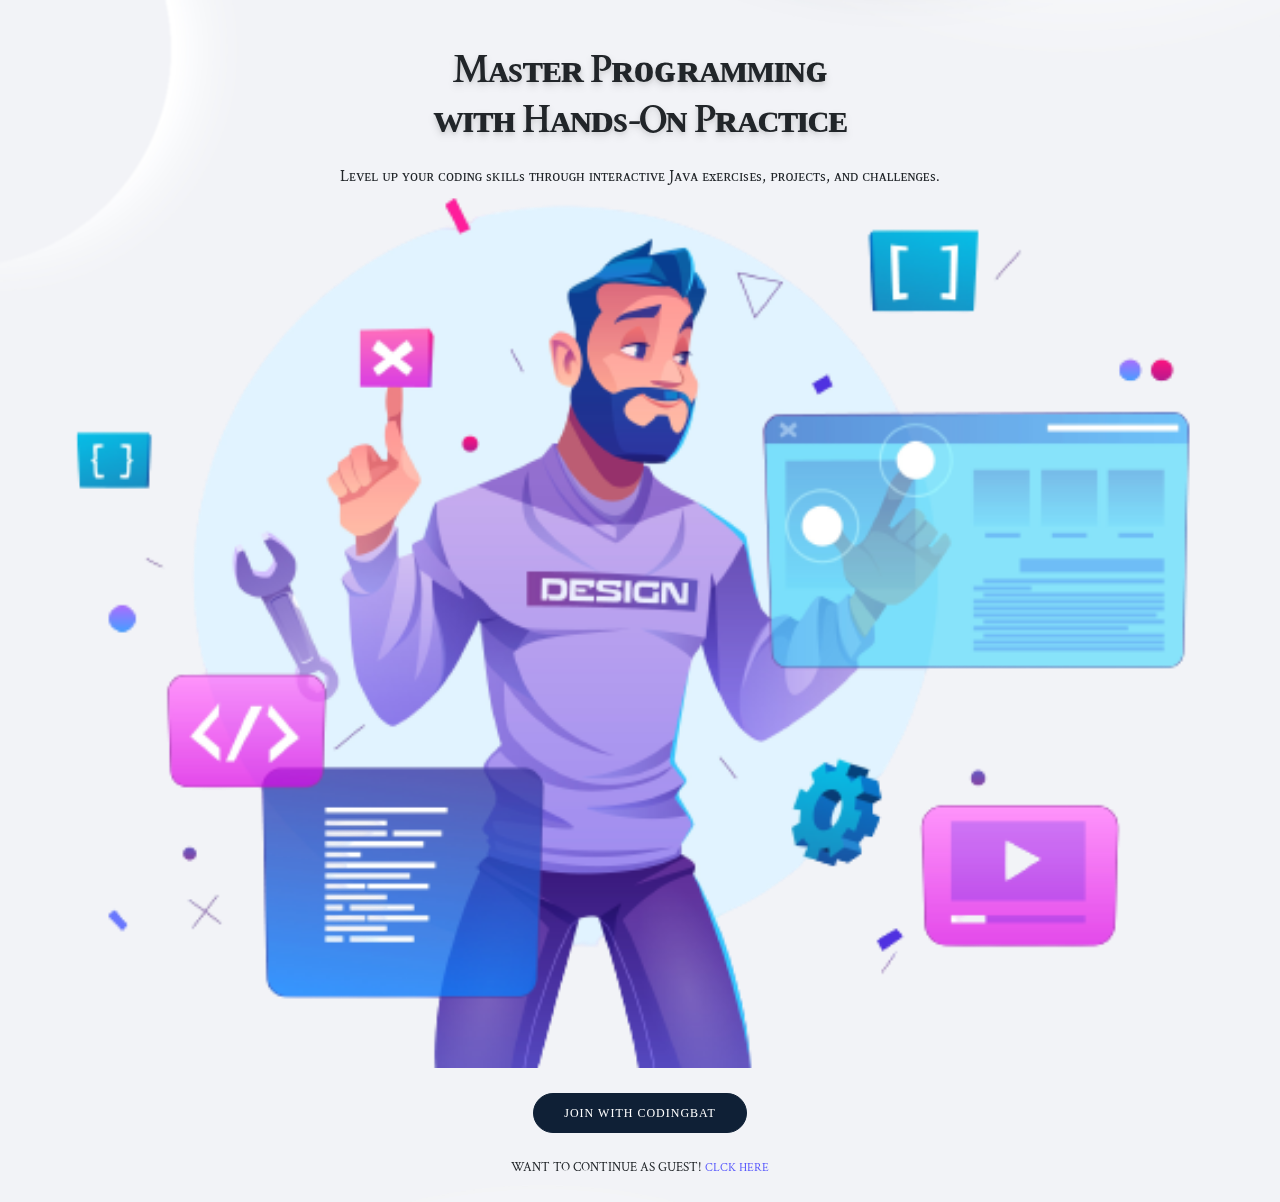
<file: index.html>
<!DOCTYPE html>
<html lang="en">
<head>
    <meta charset="UTF-8">
    <meta name="viewport" content="width=device-width, initial-scale=1.0">
    <title>CodingBat_Tech_Inc</title>
    <link rel="stylesheet" href="Styles.css">
    <link href="https://cdn.jsdelivr.net/npm/bootstrap@5.3.2/dist/css/bootstrap.min.css" rel="stylesheet" integrity="sha384-T3c6CoIi6uLrA9TneNEoa7RxnatzjcDSCmG1MXxSR1GAsXEV/Dwwykc2MPK8M2HN" crossorigin="anonymous">
</head>
<body>
    <section id="section1">
        <div class="hero-section flex-auto">
            <div class="hero-text flex">
                <h1 id="hero-section-title">Mᴀsᴛᴇʀ Pʀᴏɢʀᴀᴍᴍɪɴɢ<br>ᴡɪᴛʜ Hᴀɴᴅs-Oɴ Pʀᴀᴄᴛɪᴄᴇ</h1>
                <p>Lᴇᴠᴇʟ ᴜᴘ ʏᴏᴜʀ ᴄᴏᴅɪɴɢ sᴋɪʟʟs ᴛʜʀᴏᴜɢʜ ɪɴᴛᴇʀᴀᴄᴛɪᴠᴇ Jᴀᴠᴀ ᴇxᴇʀᴄɪsᴇs, ᴘʀᴏᴊᴇᴄᴛs, ᴀɴᴅ ᴄʜᴀʟʟᴇɴɢᴇs.</p>
                <img src="./images/hero.png" alt="Hero-pic" class="hero-pic">
                <a href="#" class="singup-btn" id="singup-btn">JOIN WITH CODINGBAT​</a>
                <p class="guest-msg">WANT TO CONTINUE AS GUEST! <a href="./home.html" class="guest">CLCK HERE</a></p>
            </div>
        </div>
    </section>
    <section id="section2">
        <div class="log" id="log">
            <svg xmlns="http://www.w3.org/2000/svg" width="25" height="25" fill="currentColor" class="bi bi-arrow-left-circle" id="close" viewBox="0 0 16 16">
                <path fill-rule="evenodd" d="M1 8a7 7 0 1 0 14 0A7 7 0 0 0 1 8zm15 0A8 8 0 1 1 0 8a8 8 0 0 1 16 0zm-4.5-.5a.5.5 0 0 1 0 1H5.707l2.147 2.146a.5.5 0 0 1-.708.708l-3-3a.5.5 0 0 1 0-.708l3-3a.5.5 0 1 1 .708.708L5.707 7.5H11.5z"/>
              </svg>
            <div class="logfrom">
                <form id="login-from1">
                  <div class="logo-from">
                    <img src="./images/logo.png" alt="logo" class="logo-from-pic">
                  </div>
                    <div class="mb-3">
                      <label for="exampleInputEmail1" class="form-label">Email address / Number</label>
                      <input type="email" class="form-control" id="exampleInputEmail" aria-describedby="emailHelp">
                      <div id="emailHelp" class="form-text">We'll never share your data with anyone else.</div>
                    </div>
                    <div class="mb-3">
                      <label for="exampleInputPassword1" class="form-label">Password</label>
                      <input type="password" class="form-control" id="exampleInputPassword">
                      <div id="passwordHelp" class="form-text">Must be 8-20 characters long with numbers.</div>
                    </div>
                    <div class="mb-3">
                        <label for="exampleInputPassword1" class="form-label">Confrom Password</label>
                        <input type="password" class="form-control" id="exampleInputRePassword">
                        <div id="emailHelp" class="form-text">Enter your password again</div>
                      </div>
                    <button type="submit" class="submit">SUBMIT</button>
                <p class="guest-msg">Already have account?<a href="#section3" class="guest" id="login">&nbsp;&nbsp;LOGIN</a></p>
                  </form>
            </div>
        </div>
    </section>
    <section id="section3">
        <div class="log" id="log1">
            <svg xmlns="http://www.w3.org/2000/svg" width="25" height="25" fill="currentColor" class="bi bi-arrow-left-circle" id="close1" viewBox="0 0 16 16">
                <path fill-rule="evenodd" d="M1 8a7 7 0 1 0 14 0A7 7 0 0 0 1 8zm15 0A8 8 0 1 1 0 8a8 8 0 0 1 16 0zm-4.5-.5a.5.5 0 0 1 0 1H5.707l2.147 2.146a.5.5 0 0 1-.708.708l-3-3a.5.5 0 0 1 0-.708l3-3a.5.5 0 1 1 .708.708L5.707 7.5H11.5z"/>
              </svg>
            <div class="logfrom">
                <form id="login-from">
                  <div class="logo-from">
                    <img src="./images/logo.png" alt="logo" class="logo-from-pic">
                  </div>
                    <div class="mb-3">
                      <label for="exampleInputEmail1" class="form-label">Email address / Number</label>
                      <input type="email" class="form-control" id="exampleInputEmail1" aria-describedby="emailHelp">
                      <div id="emailHelp" class="form-text">We'll never share your data with anyone else.</div>
                    </div>
                    <div class="mb-3">
                        <label for="exampleInputPassword1" class="form-label">Confrom Password</label>
                        <input type="password" class="form-control" id="exampleInputPassword1">
                        <div id="emailHelp" class="form-text">Enter your password </div>
                      </div>
                    <button type="submit" class="submit">SUBMIT</button>
                <p class="guest-msg">Don't have account?<a href="#section3" class="guest" id="singup-btn1">&nbsp;&nbsp;SINGUP</a></p>
                  </form>
            </div>
        </div>
    </section>
    <script src="https://cdn.jsdelivr.net/npm/@popperjs/core@2.11.8/dist/umd/popper.min.js" integrity="sha384-I7E8VVD/ismYTF4hNIPjVp/Zjvgyol6VFvRkX/vR+Vc4jQkC+hVqc2pM8ODewa9r" crossorigin="anonymous"></script>
    <script src="app.js"></script>
    <script src="https://cdn.jsdelivr.net/npm/bootstrap@5.3.2/dist/js/bootstrap.min.js" integrity="sha384-BBtl+eGJRgqQAUMxJ7pMwbEyER4l1g+O15P+16Ep7Q9Q+zqX6gSbd85u4mG4QzX+" crossorigin="anonymous"></script>
</body>
</html>
</file>
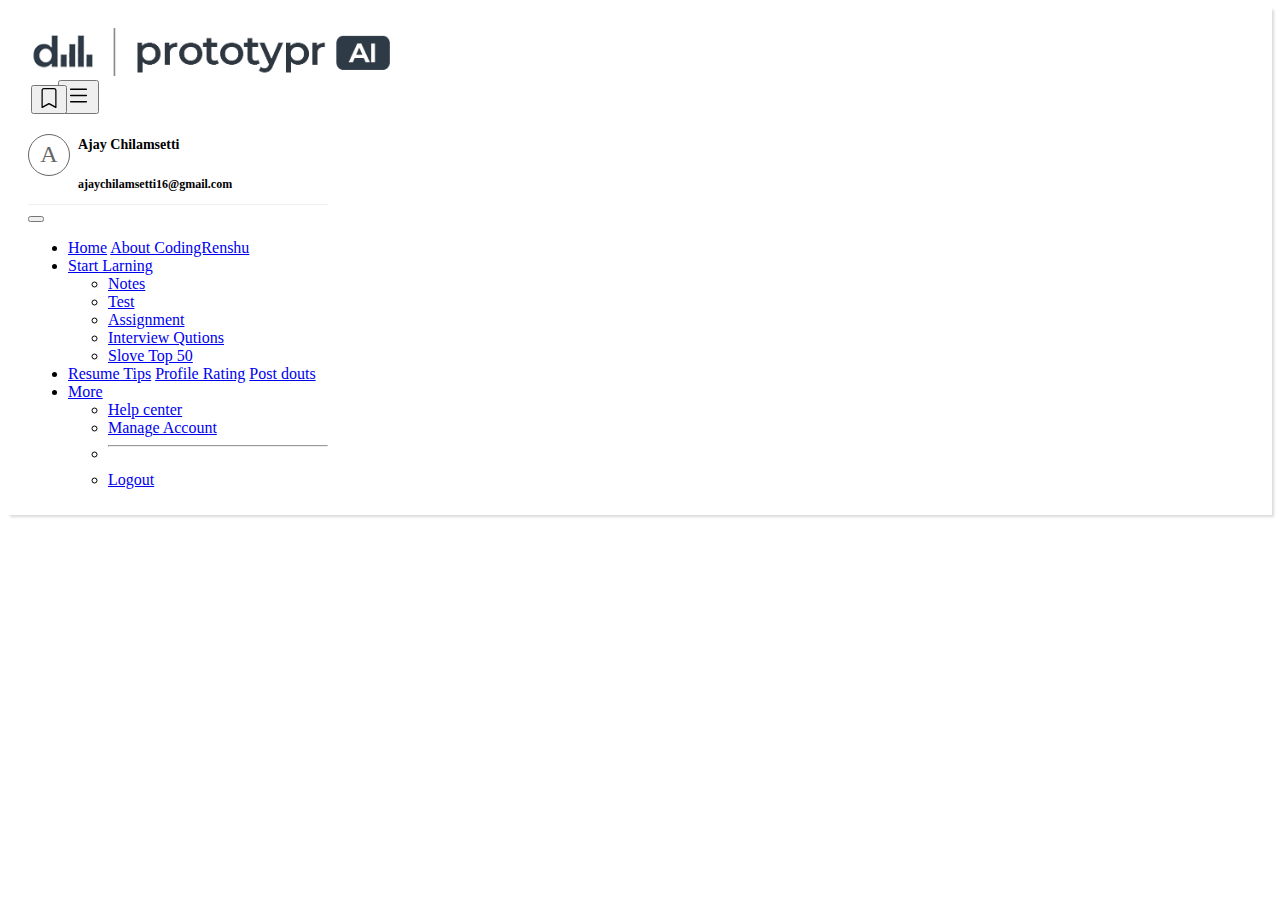
<file: home.html>
<!doctype html>
<html lang="en">
  <head>
    <meta charset="utf-8">
    <meta name="viewport" content="width=device-width, initial-scale=1">
    <title>Bootstrap demo</title>
    <link href="https://cdn.jsdelivr.net/npm/bootstrap@5.3.1/dist/css/bootstrap.min.css" rel="stylesheet" integrity="sha384-4bw+/aepP/YC94hEpVNVgiZdgIC5+VKNBQNGCHeKRQN+PtmoHDEXuppvnDJzQIu9" crossorigin="anonymous">
    <link rel="stylesheet" href="nav.css">
  </head>
  <body>
    <section class="section1" id="section1">
        <nav class="navbar navbar-dark bg-dark fixed-top">
            <div class="container-fluid">
                <img src="./images/logo.png" alt="Logo.png"  class="logo-pic">
              <div class="con">
                  <button class="btn" id="btn1">
                    <svg xmlns="http://www.w3.org/2000/svg" width="20" height="20" fill="currentColor" class="bi bi-bookmark" viewBox="0 0 16 16">
                        <path d="M2 2a2 2 0 0 1 2-2h8a2 2 0 0 1 2 2v13.5a.5.5 0 0 1-.777.416L8 13.101l-5.223 2.815A.5.5 0 0 1 2 15.5V2zm2-1a1 1 0 0 0-1 1v12.566l4.723-2.482a.5.5 0 0 1 .554 0L13 14.566V2a1 1 0 0 0-1-1H4z"/>
                      </svg>
                  </button >
                  <button class="btn" data-bs-toggle="offcanvas" data-bs-target="#offcanvasDarkNavbar" aria-controls="offcanvasDarkNavbar" aria-label="Toggle navigation">
                    <svg xmlns="http://www.w3.org/2000/svg" width="25" height="25" fill="currentColor" class="bi bi-list" viewBox="0 0 16 16">
                        <path fill-rule="evenodd" d="M2.5 12a.5.5 0 0 1 .5-.5h10a.5.5 0 0 1 0 1H3a.5.5 0 0 1-.5-.5zm0-4a.5.5 0 0 1 .5-.5h10a.5.5 0 0 1 0 1H3a.5.5 0 0 1-.5-.5zm0-4a.5.5 0 0 1 .5-.5h10a.5.5 0 0 1 0 1H3a.5.5 0 0 1-.5-.5z"/>
                      </svg>
                  </button>
              </div>
              <div class="offcanvas offcanvas-end text-bg-dark" tabindex="-1" id="offcanvasDarkNavbar" aria-labelledby="offcanvasDarkNavbarLabel">
                <div class="offcanvas-header">
                  <div class="profile_container">
                    <div class="profile_icon">A</div>
                    <div class="user-info">
                        <h5 class="offcanvas-title" id="offcanvasDarkNavbarLabel">Ajay Chilamsetti</h5>
                        <h3 class="user-mail">ajaychilamsetti16@gmail.com</h3>
                    </div>
                  </div>
                  <button type="button" class="btn-close btn-close-white" data-bs-dismiss="offcanvas" aria-label="Close"></button>
                </div>
                <div class="offcanvas-body">
                  <ul class="navbar-nav justify-content-end flex-grow-1 pe-3">
                    <li class="nav-item">
                      <a class="nav-link active" aria-current="page" href="./index.html">Home</a>
                      <a class="nav-link active" aria-current="page" href="#">About CodingRenshu</a>
                    </li>
                    <li class="nav-item dropdown">
                        <a class="nav-link dropdown-toggle" href="#" role="button" data-bs-toggle="dropdown" aria-expanded="false">
                          Start Larning
                        </a>
                        <ul class="dropdown-menu dropdown-menu-dark">
                          <li><a class="dropdown-item" href="./Java.html">Notes</a></li>
                          <li><a class="dropdown-item" href="#">Test</a></li>
                          <li><a class="dropdown-item" href="#">Assignment</a></li>
                          <li><a class="dropdown-item" href="#">Interview Qutions</a></li>
                          <li><a class="dropdown-item" href="#">Slove Top 50</a></li>
                        </ul>
                      </li>
                    <li class="nav-item">
                        <a class="nav-link active" aria-current="page" href="./resumetipes.html">Resume Tips</a>
                        <a class="nav-link active" aria-current="page" href="#">Profile Rating</a>
                        <a class="nav-link" href="#">Post douts</a>
                    </li>
                    <li class="nav-item dropdown">
                      <a class="nav-link dropdown-toggle" href="#" role="button" data-bs-toggle="dropdown" aria-expanded="false">
                        More
                      </a>
                      <ul class="dropdown-menu dropdown-menu-dark">
                        <li><a class="dropdown-item" href="#">Help center</a></li>
                        <li><a class="dropdown-item" href="#">Manage Account</a></li>
                        <li>
                          <hr class="dropdown-divider">
                        </li>
                        <li><a class="dropdown-item" href="#">Logout</a></li>
                      </ul>
                    </li>
                  </ul>
                </div>
              </div>
            </div>
          </nav>
    </section>
    <script src="app.js"></script>
    <script src="https://cdn.jsdelivr.net/npm/bootstrap@5.3.1/dist/js/bootstrap.bundle.min.js" integrity="sha384-HwwvtgBNo3bZJJLYd8oVXjrBZt8cqVSpeBNS5n7C8IVInixGAoxmnlMuBnhbgrkm" crossorigin="anonymous"></script>
  </body>
</html>
</file>
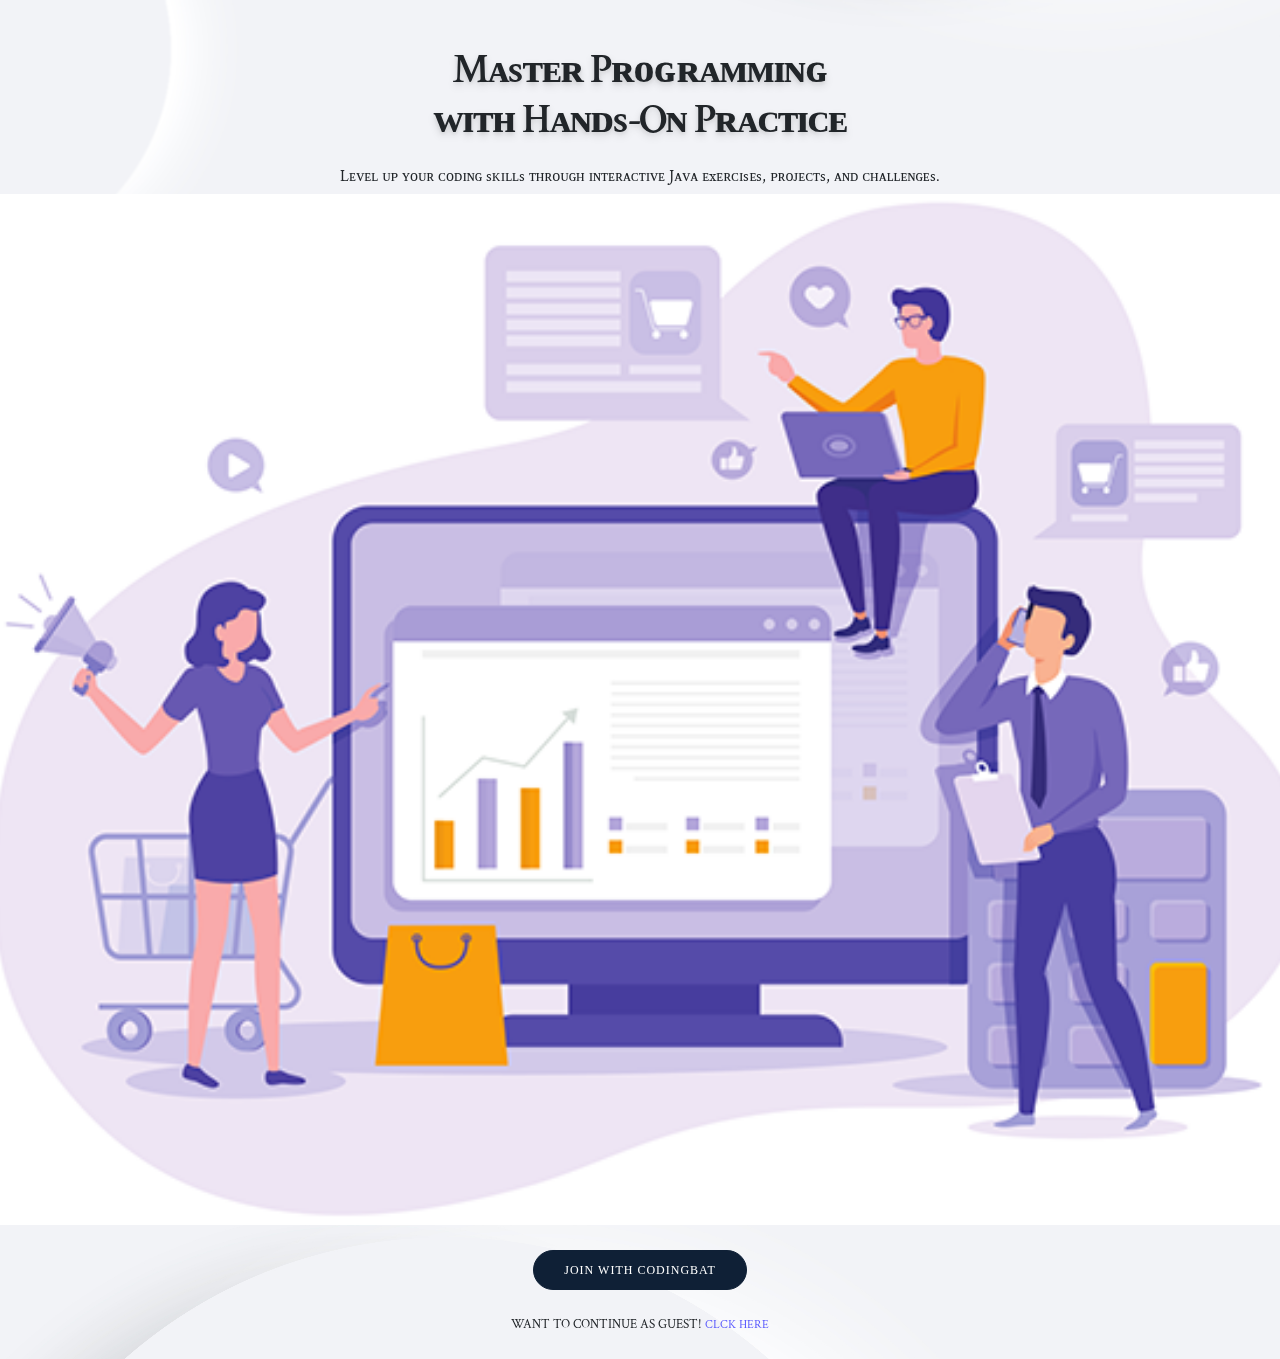
<file: index .html>
<!DOCTYPE html>
<html lang="en">
<head>
    <meta charset="UTF-8">
    <meta name="viewport" content="width=device-width, initial-scale=1.0">
    <title>CodingBat_Tech_Inc</title>
    <link rel="stylesheet" href="Styles.css">
    <link href="https://cdn.jsdelivr.net/npm/bootstrap@5.3.2/dist/css/bootstrap.min.css" rel="stylesheet" integrity="sha384-T3c6CoIi6uLrA9TneNEoa7RxnatzjcDSCmG1MXxSR1GAsXEV/Dwwykc2MPK8M2HN" crossorigin="anonymous">
</head>
<body>
    <section id="section1">
        <div class="hero-section flex-auto">
            <div class="hero-text flex">
                <h1 id="hero-section-title">Mᴀsᴛᴇʀ Pʀᴏɢʀᴀᴍᴍɪɴɢ<br>ᴡɪᴛʜ Hᴀɴᴅs-Oɴ Pʀᴀᴄᴛɪᴄᴇ</h1>
                <p>Lᴇᴠᴇʟ ᴜᴘ ʏᴏᴜʀ ᴄᴏᴅɪɴɢ sᴋɪʟʟs ᴛʜʀᴏᴜɢʜ ɪɴᴛᴇʀᴀᴄᴛɪᴠᴇ Jᴀᴠᴀ ᴇxᴇʀᴄɪsᴇs, ᴘʀᴏᴊᴇᴄᴛs, ᴀɴᴅ ᴄʜᴀʟʟᴇɴɢᴇs.</p>
                <img src="./images/hero1.png" alt="Hero-pic" class="hero-pic">
                <a href="#" class="singup-btn" id="singup-btn">JOIN WITH CODINGBAT​</a>
                <p class="guest-msg">WANT TO CONTINUE AS GUEST! <a href="./home.html" class="guest">CLCK HERE</a></p>
            </div>
        </div>
    </section>
    <section id="section2">
        <div class="log" id="log">
            <svg xmlns="http://www.w3.org/2000/svg" width="25" height="25" fill="currentColor" class="bi bi-arrow-left-circle" id="close" viewBox="0 0 16 16">
                <path fill-rule="evenodd" d="M1 8a7 7 0 1 0 14 0A7 7 0 0 0 1 8zm15 0A8 8 0 1 1 0 8a8 8 0 0 1 16 0zm-4.5-.5a.5.5 0 0 1 0 1H5.707l2.147 2.146a.5.5 0 0 1-.708.708l-3-3a.5.5 0 0 1 0-.708l3-3a.5.5 0 1 1 .708.708L5.707 7.5H11.5z"/>
              </svg>
            <div class="logfrom">
                <form id="login-from1">
                    <div class="mb-3">
                      <label for="exampleInputEmail1" class="form-label">Email address / Number</label>
                      <input type="email" class="form-control" id="exampleInputEmail" aria-describedby="emailHelp">
                      <div id="emailHelp" class="form-text">We'll never share your data with anyone else.</div>
                    </div>
                    <div class="mb-3">
                      <label for="exampleInputPassword1" class="form-label">Password</label>
                      <input type="password" class="form-control" id="exampleInputPassword">
                      <div id="passwordHelp" class="form-text">Must be 8-20 characters long with numbers.</div>
                    </div>
                    <div class="mb-3">
                        <label for="exampleInputPassword1" class="form-label">Confrom Password</label>
                        <input type="password" class="form-control" id="exampleInputRePassword">
                        <div id="emailHelp" class="form-text">Enter your password again</div>
                      </div>
                    <button type="submit" class="submit">SUBMIT</button>
                <p class="guest-msg">Already have account?<a href="#section3" class="guest" id="login">&nbsp;&nbsp;LOGIN</a></p>
                  </form>
            </div>
        </div>
    </section>
    <section id="section3">
        <div class="log" id="log1">
            <svg xmlns="http://www.w3.org/2000/svg" width="25" height="25" fill="currentColor" class="bi bi-arrow-left-circle" id="close1" viewBox="0 0 16 16">
                <path fill-rule="evenodd" d="M1 8a7 7 0 1 0 14 0A7 7 0 0 0 1 8zm15 0A8 8 0 1 1 0 8a8 8 0 0 1 16 0zm-4.5-.5a.5.5 0 0 1 0 1H5.707l2.147 2.146a.5.5 0 0 1-.708.708l-3-3a.5.5 0 0 1 0-.708l3-3a.5.5 0 1 1 .708.708L5.707 7.5H11.5z"/>
              </svg>
            <div class="logfrom">
                <form id="login-from">
                    <div class="mb-3">
                      <label for="exampleInputEmail1" class="form-label">Email address / Number</label>
                      <input type="email" class="form-control" id="exampleInputEmail1" aria-describedby="emailHelp">
                      <div id="emailHelp" class="form-text">We'll never share your data with anyone else.</div>
                    </div>
                    <div class="mb-3">
                        <label for="exampleInputPassword1" class="form-label">Confrom Password</label>
                        <input type="password" class="form-control" id="exampleInputPassword1">
                        <div id="emailHelp" class="form-text">Enter your password </div>
                      </div>
                    <button type="submit" class="submit">SUBMIT</button>
                <p class="guest-msg">Don't have account?<a href="#section3" class="guest" id="singup-btn1">&nbsp;&nbsp;SINGUP</a></p>
                  </form>
            </div>
        </div>
    </section>
    <script src="https://cdn.jsdelivr.net/npm/@popperjs/core@2.11.8/dist/umd/popper.min.js" integrity="sha384-I7E8VVD/ismYTF4hNIPjVp/Zjvgyol6VFvRkX/vR+Vc4jQkC+hVqc2pM8ODewa9r" crossorigin="anonymous"></script>
    <script src="app.js"></script>
    <script src="https://cdn.jsdelivr.net/npm/bootstrap@5.3.2/dist/js/bootstrap.min.js" integrity="sha384-BBtl+eGJRgqQAUMxJ7pMwbEyER4l1g+O15P+16Ep7Q9Q+zqX6gSbd85u4mG4QzX+" crossorigin="anonymous"></script>
</body>
</html>
</file>
<file: Styles.css>
@import url('https://fonts.googleapis.com/css2?family=EB+Garamond&family=Playfair+Display&display=swap');
@import url('https://fonts.googleapis.com/css2?family=Crimson+Text&display=swap');
@media print {
    * {
     visibility: hidden;
   }
 }
 ::-webkit-scrollbar {
   display: none;
 }

*{
    margin: 0;
    padding: 0;
    box-sizing: border-box;
}
:root{
    --font-family--1: 'EB Garamond', serif;
    --font-family--2: 'Playfair Display', serif;
    --font-family--3: 'Crimson Text', serif;
}
body{
    width: 100%;
    height: 100vh;
    overflow-x: hidden;
    font-family: "Montserrat" !important;
    font-size: 1rem;
    font-weight: 400;
    line-height: 1.5;
    color: #212529;
    background-image: url(./images/bg.jpg);
    background-position:center;
    background-size: 100%;
    backdrop-filter: blur(1px);
}
a{
    text-decoration: none;
    font-size: 12px;
}
.hero-section {
    text-align: center;
    margin-top: 0px;
    padding: 25px 40px;
}
.flex{
    width: auto;
    height: auto;
    display: flex;
    flex-direction: column;
    align-items: center;
    justify-content: center;
}
#hero-section-title {
    font-size: 42px;
    line-height:50px;
}
.hero-section h1{
    top: 30px;
    font-weight: 600;
    font-size: 64px;
    letter-spacing: -1.5px;
    margin: 20px 0px 20px 0px;
    text-shadow: 0 4px 8px rgb(0 0 0 / 13%), 0 2px 4px rgb(0 0 0 / 9%);
}
.singup-btn{
    font-size: 14px;
    text-align: center;
    padding: 10px 30px;
    border-radius: 25px;
    font-weight: 500;
    background-color: #0f2036;
    border: 1px solid #0f2036;
    transition: 0.3s;
    color: white !important;
    text-decoration: none;
    margin: 20px 0px 20px 0px;
}
.guest{
    text-decoration: none;
    color: rgba(0, 0, 255, 0.644) !important;
}
.hero-pic{
    /* margin: 10px 0px 0px 0px; */
    padding: 5px 0px;
    width: 120%;
}
.course-availability p {
    padding: 0px 26px;
    font-size: 16px;
}
#section1 P,h1 {
    font-family: var(--font-family--3);
  }
  #section1 P{
    font-size: 16px;
  }
  #section1 .guest-msg {
    font-size: 13px;
  }
  #section1 .singup-btn {
    font-size: 12px;
    letter-spacing: 1px;
  }

  .log{
    width: 100vw;
    height: 100vh;
    background-color: rgba(0, 0, 0, 0.377);
    backdrop-filter: blur(2px);
    position: absolute;
    top: 0;
    z-index: 2;
    display: none;
    align-items: center;
    justify-content: center;
    transition: 1s;
}
.log1{
    width: 100vw;
    height: 100vh;
    background-color: rgba(0, 0, 0, 0.377);
    backdrop-filter: blur(2px);
    position: absolute;
    top: 0;
    z-index: 3;
    display: none;
    align-items: center;
    justify-content: center;
    transition: 1s;
}
.logfrom{
    padding: 25px;
    width: 90%;
    background-color: white;
    box-shadow: rgba(255, 255, 255, 0.1) 0px 1px 0px, rgba(17, 17, 26, 0.1) 0px 8px 24px, rgba(17, 17, 26, 0.1) 0px 16px 48px;
    border-radius: 2px;
}
.submit{
    text-align: center;
    width: 100%;
    border: 1px solid rgba(0, 0, 0, 0.323);
    background-color: #343a40;
    color: white;
    border-radius: 50px;
    padding:  8px 30px;
    box-shadow: rgba(50, 50, 93, 0.25) 0px 13px 27px -5px, rgba(0, 0, 0, 0.3) 0px 8px 16px -8px;
}
.form-control:focus {
    border-color: #343a4061 !important;
    box-shadow: none !important; 
}
.guest-msg{
    text-align: center;
    margin-top: 5px;
}
#close , #close1{
    position: absolute;
    left: 10%;
    top: 6%;
    color: white;
}
.logo-pic{
    mix-blend-mode: color-burn;
}
.logo-from{
    width: 100%;
    text-align: center;
    padding: 0px 0px 20px 0px;
}
.logo-from-pic{
    width: 80%;
}
</file>
<file: nav.css>
.navbar{
    background-color: white !important;
    padding: 10px 0px 10px 10px;
    box-shadow: rgba(0, 0, 0, 0.15) 1.95px 1.95px 2.6px;
}
.navbar-brand{
    display: inline !important;
}
.logo-pic{
    width: 32%;
    position: relative;
    top: 5px;
}
.bi{
    color: black !important;
}
.btn:hover {
    border-color: transparent !important;
}
#btn1{
    position: relative;
    left: 13px;
}
.offcanvas{
   max-width: 300px; 
   width: 80% !important;
    padding-left: 10px;
}
.offcanvas-title{
    font-size: 14px;
}
.user-mail{
    font-size: 12px;
}
.profile_icon {
    width: 40px;
    height: 40px;
    min-width: 40px;
    color: #666;
    font-size: 24px;
    display: -webkit-box;
    display: -ms-flexbox;
    display: flex;
    /* -webkit-box-align: center; */
    /* -ms-flex-align: center; */
    align-items: center;
    /* -webkit-box-pack: center; */
    /* -ms-flex-pack: center; */
    justify-content: center;
    border-radius: 50%;
    border: 1px solid #666;
    margin-right: 8px;
    position: relative;
    top: -4px;
}
.profile_container {
    width: 100%;
    /* display: -webkit-box!important; */
    /* display: -ms-flexbox!important; */
    display: flex!important;
    /* -webkit-box-align: center; */
    /* -ms-flex-align: center; */
    align-items: center;
    min-height: 76px;
    border-bottom: 1px solid #EEE;
}
.active{
    /* font-size: 14px; */
    width: 100%;
    cursor: pointer;
    line-height: 1.14285714;
}
.dropdown-menu-dark{
    background-color: transparent !important;
    border: none;
}
.dropdown-divider{
    background-color: #b8b8b8 !important;
}
#login{
    position: absolute;
    background-color: rgba(255, 255, 255, 0.322);
    backdrop-filter: blur(10px);
    display: none;
}
.form-control:focus {
    
    border-color: transparent; /* Remove the border color when focused */
    box-shadow: none; /* Remove the box shadow when focused */
}
.form-control{
    display: inline;
}
</file>
